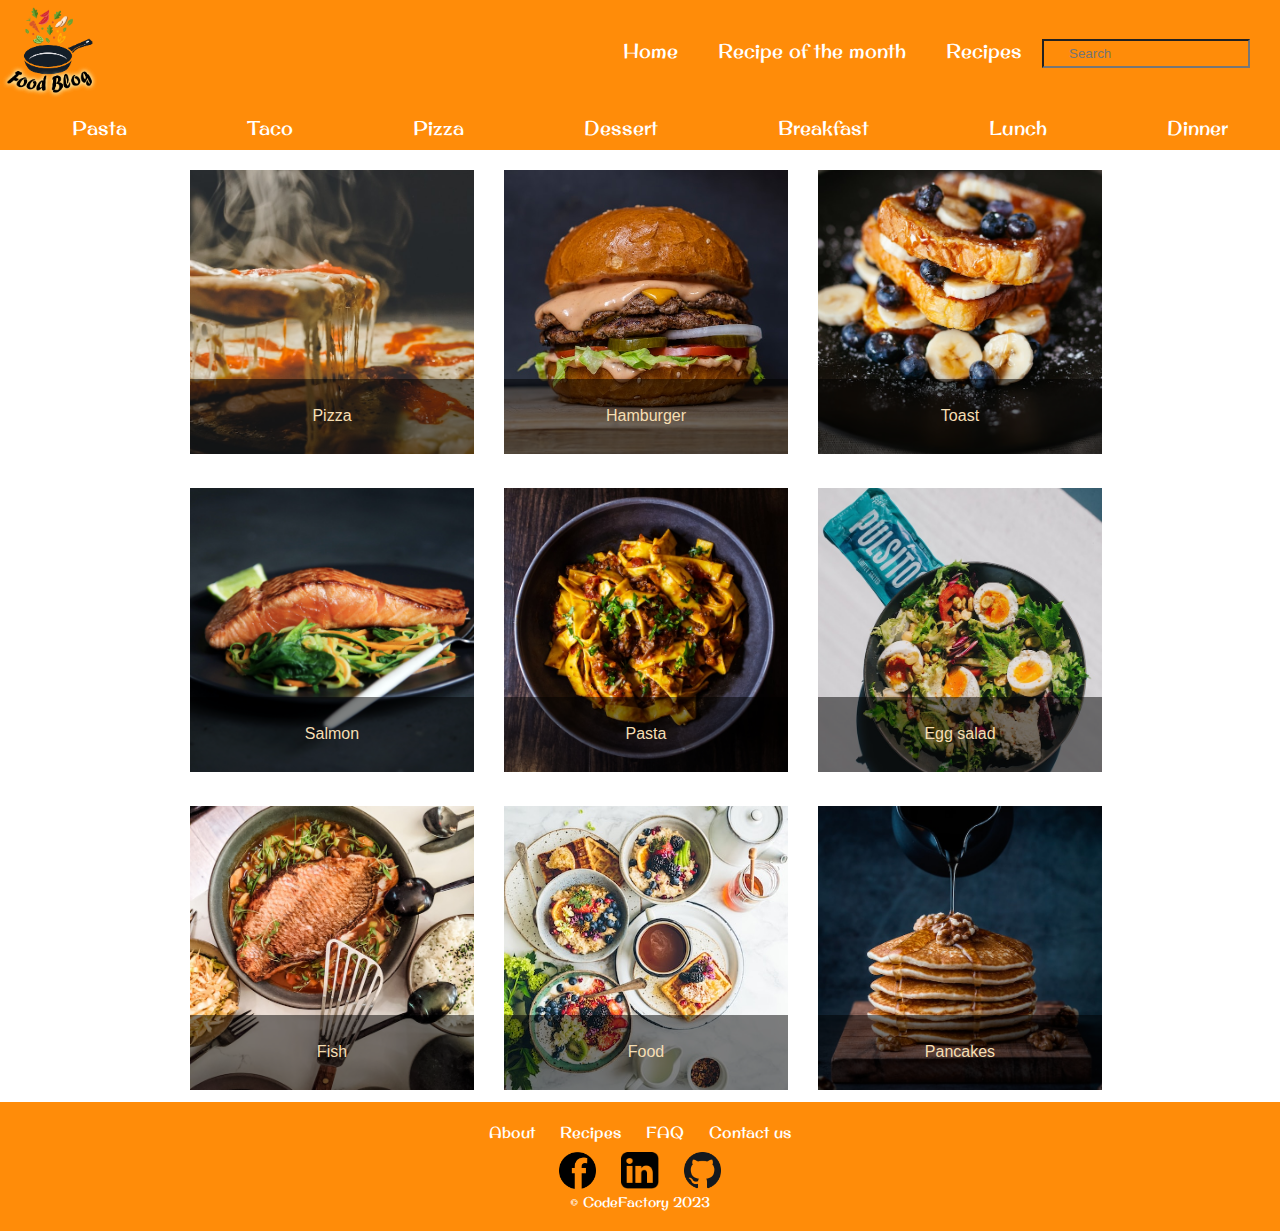
<file: index.html>
<!DOCTYPE html>
<html lang="en">

<head>
    <meta charset="UTF-8">
    <meta name="viewport" content="width=device-width, initial-scale=1.0">
    <title>Food Blog</title>
    <link rel="stylesheet" href="Styles/style.css">

    <!-- FONT -->
    <link rel="preconnect" href="https://fonts.googleapis.com">
    <link rel="preconnect" href="https://fonts.gstatic.com" crossorigin>
    <link href="https://fonts.googleapis.com/css2?family=Gloock&family=Happy+Monkey&family=Original+Surfer&display=swap"
        rel="stylesheet">

</head>

<body>

    <!-- NAV -->

    <div class="top">
        <div class="container">
            <div class="header">
                <div class="logo">
                    <img src="Images/logofb.png" alt="logo">
                </div>
                <div class="topnav">
                    <a href="index.html">Home</a>
                    <a href="recipeofthemonth.html">Recipe of the month</a>
                    <a href="">Recipes</a>
                    <div class="search">
                        <form action="/search/" target="_blank">
                            <input type="hidden" name="searchid" value="808327">
                            <input type="search" name="text" required placeholder="Search"
                                style="padding: 5px 2px 5px 25px; background: url('http://3.bp.blogspot.com/-4w14hQHr5yQ/Tgm6u7KwUkI/AAAAAAAACAI/Hu2poBOPx3g/s25/search.png') no-repeat scroll 0 50%;">
                        </form>
                    </div>
                </div>
            </div>
        </div>
        <div class="navbar">
            <ul>
                <li><a href="">Pasta</a></li>
                <li><a href="">Taco</a></li>
                <li><a href="">Pizza</a></li>
                <li><a href="">Dessert</a></li>
                <li><a href="">Breakfast</a></li>
                <li><a href="">Lunch</a></li>
                <li><a href="">Dinner</a></li>
            </ul>
        </div>
    </div>

    <!-- ENDE NAV -->

    <!-- Content -->


    <div class="grid-container">

        <div class="grid-item">
            <img src="Images/pizza.jpg" alt="pizza">
            <p class="picturetext1">Pizza</p>
        </div>

        <div class="grid-item">
            <img src="Images/hamburger.jpg" alt="hamburger">
            <p class="picturetext2">Hamburger</p>
        </div>

        <div class="grid-item">
            <img src="Images/toast.jpg" alt="toast">
            <p class="picturetext3">Toast</p>
        </div>

        <div class="grid-item">
            <img src="Images/salmon.jpg" alt="salmon">
            <p class="picturetext4">Salmon</p>
        </div>

        <div class="grid-item">
            <img src="Images/pasta.jpg" alt="pasta">
            <p class="picturetext5">Pasta</p>
        </div>

        <div class="grid-item">
            <img src="Images/eggsalad1.jpg" alt="eggsalad">
            <p class="picturetext6">Egg salad</p>
        </div>

        <div class="grid-item">
            <img src="Images/Fish.jpg" alt="fish">
            <p class="picturetext7">Fish</p>
        </div>

        <div class="grid-item">
            <img src="Images/food2.jpg" alt="food">
            <p class="picturetext8">Food</p>
        </div>

        <div class="grid-item">
            <img src="Images/pancakes.jpg" alt="pancakes">
            <p class="picturetext9">Pancakes</p>
        </div>

    </div>




    <!-- CONTEND END -->

    <!-- FOOTER -->

    <footer class="footer">
        <div class="footer-links">
            <a href="About.html">About</a>
            <a href="#">Recipes</a>
            <a href="#">FAQ</a>
            <a href="https://codefactory.wien/en/contact-en/">Contact us</a>
        </div>
        <div class="social-media-widgets">
            <a href="#"><img src="Images/facebook.png" alt="Facebook" width="3%"></a>
            <a href="#"><img src="Images/linkedin2.png" alt="LinkedIn" width="3%"></a>
            <a href="#"><img src="Images/github.png" alt="GitHub" width="3%"></a>
        </div>
        <div class="copyright">
            &copy; CodeFactory 2023
        </div>
    </footer>








</body>

</html>
</file>
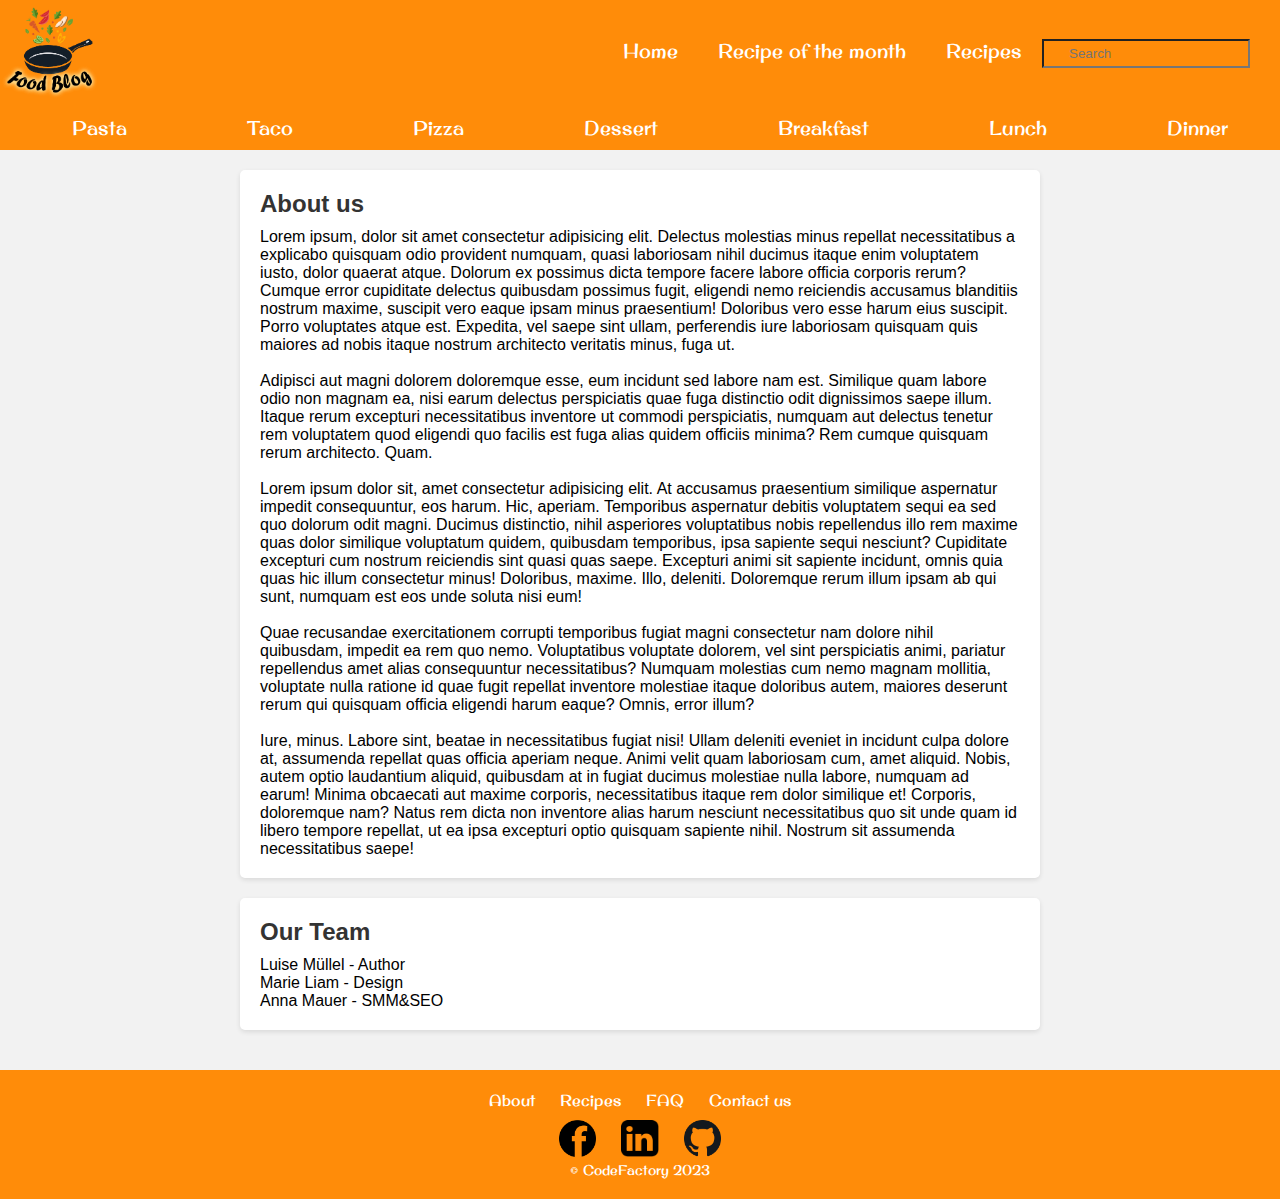
<file: About.html>
<!DOCTYPE html>
<html lang="en">

<head>
    <meta charset="UTF-8">
    <meta name="viewport" content="width=device-width, initial-scale=1.0">
    <title>About</title>

    <link rel="stylesheet" href="Styles/about.css">

    <!-- FONT -->
    <link rel="preconnect" href="https://fonts.googleapis.com">
    <link rel="preconnect" href="https://fonts.gstatic.com" crossorigin>
    <link href="https://fonts.googleapis.com/css2?family=Gloock&family=Happy+Monkey&family=Original+Surfer&display=swap"
        rel="stylesheet">

</head>

<body>
    <!-- NAV -->

    <div class="top">
        <div class="container">
            <div class="header">
                <div class="logo">
                    <img src="Images/logofb.png" alt="logo">
                </div>
                <div class="topnav">
                    <a href="index.html">Home</a>
                    <a href="recipeofthemonth.html">Recipe of the month</a>
                    <a href="">Recipes</a>
                    <div class="search">
                        <form action="/search/" target="_blank">
                            <input type="hidden" name="searchid" value="808327">
                            <input type="search" name="text" required placeholder="Search"
                                style="padding: 5px 2px 5px 25px; background: url('http://3.bp.blogspot.com/-4w14hQHr5yQ/Tgm6u7KwUkI/AAAAAAAACAI/Hu2poBOPx3g/s25/search.png') no-repeat scroll 0 50%;">
                        </form>
                    </div>
                </div>
            </div>
        </div>
        <div class="navbar">
            <ul>
                <li><a href="">Pasta</a></li>
                <li><a href="">Taco</a></li>
                <li><a href="">Pizza</a></li>
                <li><a href="">Dessert</a></li>
                <li><a href="">Breakfast</a></li>
                <li><a href="">Lunch</a></li>
                <li><a href="">Dinner</a></li>
            </ul>
        </div>
    </div>

    <!-- ENDE NAV -->

    <main>
        <div class="about">
            <h2>About us</h2>
            <p>Lorem ipsum, dolor sit amet consectetur adipisicing elit. Delectus molestias minus repellat
                necessitatibus a explicabo quisquam odio provident numquam, quasi laboriosam nihil ducimus itaque enim
                voluptatem iusto, dolor quaerat atque.
                Dolorum ex possimus dicta tempore facere labore officia corporis rerum? Cumque error cupiditate delectus
                quibusdam possimus fugit, eligendi nemo reiciendis accusamus blanditiis nostrum maxime, suscipit vero
                eaque ipsam minus praesentium!
                Doloribus vero esse harum eius suscipit. Porro voluptates atque est. Expedita, vel saepe sint ullam,
                perferendis iure laboriosam quisquam quis maiores ad nobis itaque nostrum architecto veritatis minus,
                fuga ut.</p>
            <br>
            <p> Adipisci aut magni dolorem doloremque esse, eum incidunt sed labore nam est. Similique quam labore odio
                non magnam ea, nisi earum delectus perspiciatis quae fuga distinctio odit dignissimos saepe illum.
                Itaque rerum excepturi necessitatibus inventore ut commodi perspiciatis, numquam aut delectus tenetur
                rem voluptatem quod eligendi quo facilis est fuga alias quidem officiis minima? Rem cumque quisquam
                rerum architecto. Quam.</p>
            <br>
            <p>Lorem ipsum dolor sit, amet consectetur adipisicing elit. At accusamus praesentium similique aspernatur
                impedit consequuntur, eos harum. Hic, aperiam. Temporibus aspernatur debitis voluptatem sequi ea sed quo
                dolorum odit magni.
                Ducimus distinctio, nihil asperiores voluptatibus nobis repellendus illo rem maxime quas dolor similique
                voluptatum quidem, quibusdam temporibus, ipsa sapiente sequi nesciunt? Cupiditate excepturi cum nostrum
                reiciendis sint quasi quas saepe.
                Excepturi animi sit sapiente incidunt, omnis quia quas hic illum consectetur minus! Doloribus, maxime.
                Illo, deleniti. Doloremque rerum illum ipsam ab qui sunt, numquam est eos unde soluta nisi eum!</p>
            <br>
            <p> Quae recusandae exercitationem corrupti temporibus fugiat magni consectetur nam dolore nihil quibusdam,
                impedit ea rem quo nemo. Voluptatibus voluptate dolorem, vel sint perspiciatis animi, pariatur
                repellendus amet alias consequuntur necessitatibus?
                Numquam molestias cum nemo magnam mollitia, voluptate nulla ratione id quae fugit repellat inventore
                molestiae itaque doloribus autem, maiores deserunt rerum qui quisquam officia eligendi harum eaque?
                Omnis, error illum?</p>
            <br>
            <p> Iure, minus. Labore sint, beatae in necessitatibus fugiat nisi! Ullam deleniti eveniet in incidunt culpa
                dolore at, assumenda repellat quas officia aperiam neque. Animi velit quam laboriosam cum, amet aliquid.
                Nobis, autem optio laudantium aliquid, quibusdam at in fugiat ducimus molestiae nulla labore, numquam ad
                earum! Minima obcaecati aut maxime corporis, necessitatibus itaque rem dolor similique et! Corporis,
                doloremque nam?
                Natus rem dicta non inventore alias harum nesciunt necessitatibus quo sit unde quam id libero tempore
                repellat, ut ea ipsa excepturi optio quisquam sapiente nihil. Nostrum sit assumenda necessitatibus
                saepe!</p>
        </div>

        <div class="team">
            <h2>Our Team</h2>
            <ul>
                <li>Luise Müllel - Author</li>
                <li>Marie Liam - Design</li>
                <li>Anna Mauer - SMM&SEO</li>
            </ul>
        </div>



    </main>

    <!-- FOOTER -->

    <footer class="footer">
        <div class="footer-links">
            <a href="About.html">About</a>
            <a href="#">Recipes</a>
            <a href="#">FAQ</a>
            <a href="https://codefactory.wien/en/contact-en/">Contact us</a>
        </div>
        <div class="social-media-widgets">
            <a href="#"><img src="Images/facebook.png" alt="Facebook" width="3%"></a>
            <a href="#"><img src="Images/linkedin2.png" alt="LinkedIn" width="3%"></a>
            <a href="#"><img src="Images/github.png" alt="GitHub" width="3%"></a>
        </div>
        <div class="copyright">
            &copy; CodeFactory 2023
        </div>
    </footer>






</body>

</html>
</file>
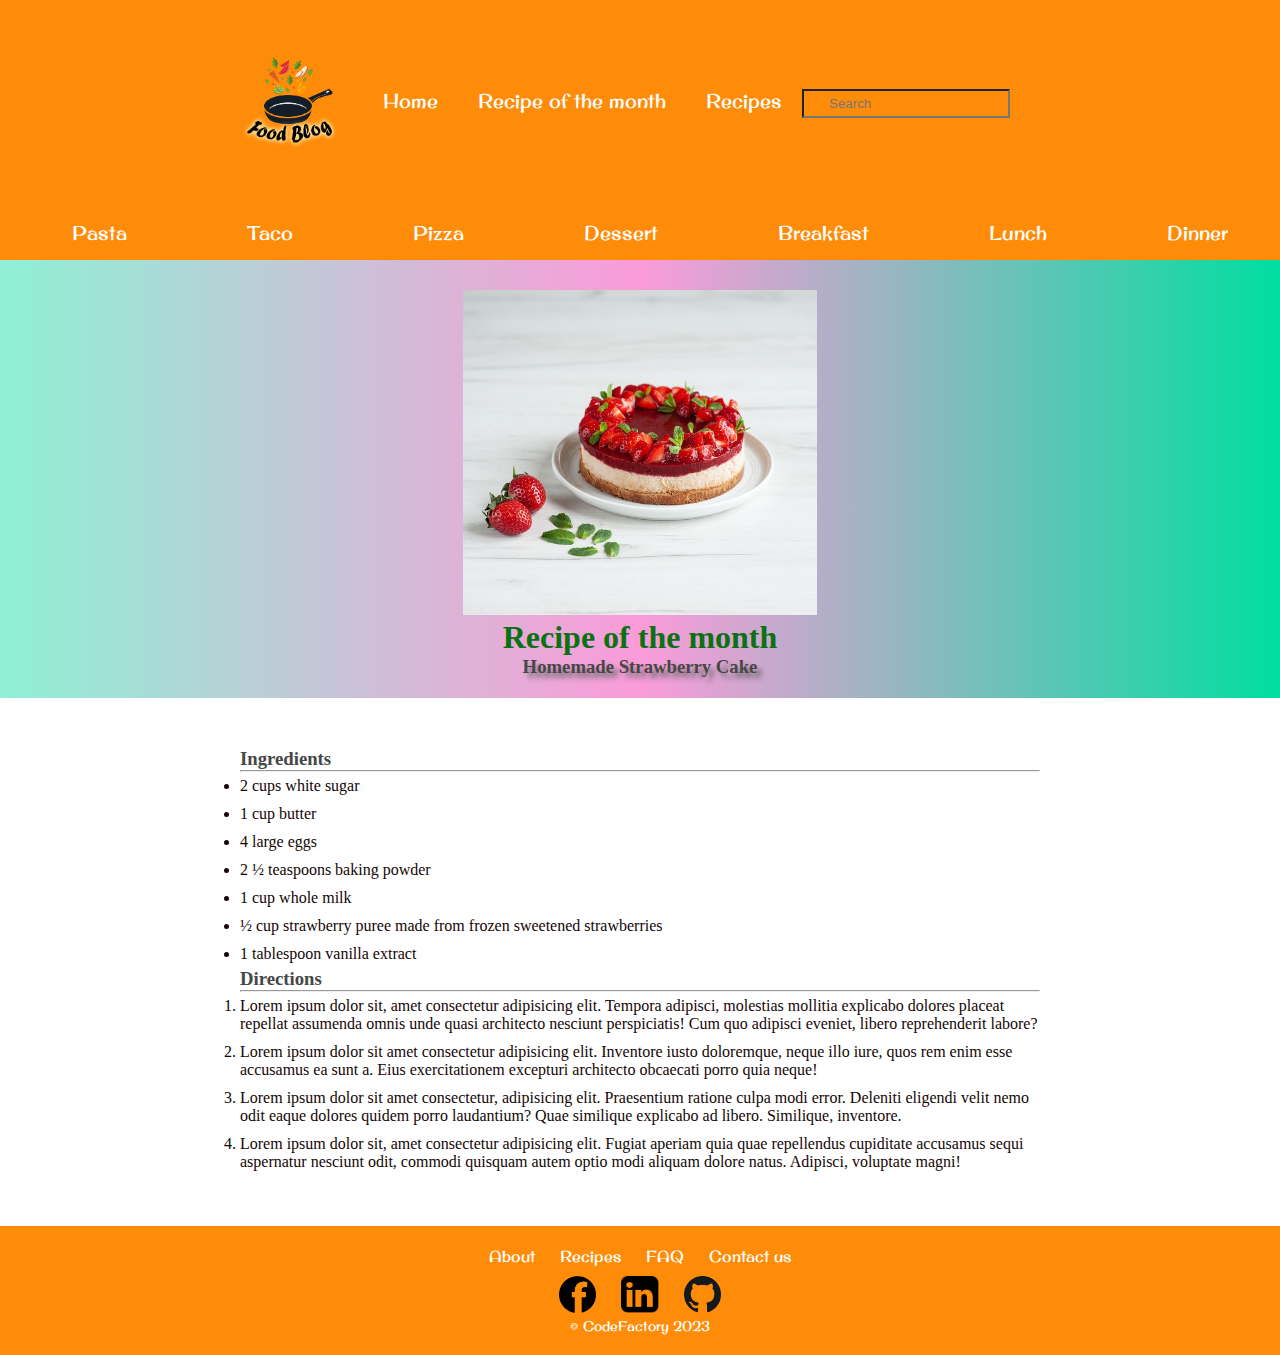
<file: recipeofthemonth.html>
<!DOCTYPE html>
<html lang="en">

<head>
    <meta charset="UTF-8">
    <meta name="viewport" content="width=device-width, initial-scale=1.0">
    <title>Recipe of the month</title>
    <link rel="stylesheet" href="Styles/recipe.css">

    <!-- FONT -->
    <link rel="preconnect" href="https://fonts.googleapis.com">
    <link rel="preconnect" href="https://fonts.gstatic.com" crossorigin>
    <link href="https://fonts.googleapis.com/css2?family=Gloock&family=Happy+Monkey&family=Original+Surfer&display=swap"
        rel="stylesheet">

</head>

<body>
    <!-- NAV -->

    <div class="top">
        <div class="container">
            <div class="header">
                <div class="logo">
                    <img src="Images/logofb.png" alt="logo">
                </div>
                <div class="topnav">
                    <a href="index.html">Home</a>
                    <a href="recipeofthemonth.html">Recipe of the month</a>
                    <a href="">Recipes</a>
                    <div class="search">
                        <form action="/search/" target="_blank">
                            <input type="hidden" name="searchid" value="808327">
                            <input type="search" name="text" required placeholder="Search"
                                style="padding: 5px 2px 5px 25px; background: url('http://3.bp.blogspot.com/-4w14hQHr5yQ/Tgm6u7KwUkI/AAAAAAAACAI/Hu2poBOPx3g/s25/search.png') no-repeat scroll 0 50%;">
                        </form>
                    </div>
                </div>
            </div>
        </div>
        <div class="navbar">
            <ul>
                <li><a href="">Pasta</a></li>
                <li><a href="">Taco</a></li>
                <li><a href="">Pizza</a></li>
                <li><a href="">Dessert</a></li>
                <li><a href="">Breakfast</a></li>
                <li><a href="">Lunch</a></li>
                <li><a href="">Dinner</a></li>
            </ul>
        </div>
    </div>

    <!-- ENDE NAV -->


    <div class="hero">
        <img src="Images/cake.jpg" alt="Cake">

        <h1>Recipe of the month</h1>
        <h3>Homemade Strawberry Cake</h3>

    </div>

    <main class="container">
        <div class="content">
            <h3>Ingredients</h3>

            <hr>
            <ul>
                <li>2 cups white sugar</li>
                <li>1 cup butter</li>
                <li>4 large eggs </li>
                <li>2 ½ teaspoons baking powder</li>
                <li>1 cup whole milk</li>
                <li>½ cup strawberry puree made from frozen sweetened strawberries</li>
                <li>1 tablespoon vanilla extract</li>

            </ul>

            <h3>Directions</h3>

            <hr>

            <ol>
                <li>Lorem ipsum dolor sit, amet consectetur adipisicing elit. Tempora adipisci, molestias mollitia
                    explicabo dolores placeat repellat assumenda omnis unde quasi architecto nesciunt perspiciatis! Cum
                    quo adipisci eveniet, libero reprehenderit labore?</li>
                <li>Lorem ipsum dolor sit amet consectetur adipisicing elit. Inventore iusto doloremque, neque illo
                    iure, quos rem enim esse accusamus ea sunt a. Eius exercitationem excepturi architecto obcaecati
                    porro quia neque!</li>
                <li>Lorem ipsum dolor sit amet consectetur, adipisicing elit. Praesentium ratione culpa modi error.
                    Deleniti eligendi velit nemo odit eaque dolores quidem porro laudantium? Quae similique explicabo ad
                    libero. Similique, inventore.</li>
                <li>Lorem ipsum dolor sit, amet consectetur adipisicing elit. Fugiat aperiam quia quae repellendus
                    cupiditate accusamus sequi aspernatur nesciunt odit, commodi quisquam autem optio modi aliquam
                    dolore natus. Adipisci, voluptate magni!</li>
            </ol>

        </div>



    </main>
    </div>




    <!-- FOOTER -->

    <footer class="footer">
        <div class="footer-links">
            <a href="About.html">About</a>
            <a href="#">Recipes</a>
            <a href="#">FAQ</a>
            <a href="https://codefactory.wien/en/contact-en/">Contact us</a>
        </div>
        <div class="social-media-widgets">
            <a href="#"><img src="Images/facebook.png" alt="Facebook" width="3%"></a>
            <a href="#"><img src="Images/linkedin2.png" alt="LinkedIn" width="3%"></a>
            <a href="#"><img src="Images/github.png" alt="GitHub" width="3%"></a>
        </div>
        <div class="copyright">
            &copy; CodeFactory 2023
        </div>
    </footer>


</body>

</html>
</file>
<file: Styles/style.css>
* {
  margin: 0;
  padding: 0;
}

:root {
  --bg-color: rgb(255, 140, 9);
  --font-family: "Original Surfer", "Gloock", "Happy Monkey", cursive;
}

.header {
  display: flex;
  align-items: center;
  color: white;
  width: 100%;
}

.logo img {
  width: 100px;
}

.header a {
  text-decoration: none;
  color: white;
  margin: 0 20px;
}

.header form {
  margin-left: auto;
}

.navbar ul {
  list-style-type: none;
  display: flex;
  justify-content: center;
}

.navbar a {
  text-decoration: none;
  color: rgb(255, 255, 255);
  padding: 10px 20px;
  margin: 0 40px;
}

.navbar {
  display: flex;
  justify-content: space-around;
  width: 100%;
  padding: 10px;
}

.container {
  width: 100%;
}

.top {
  width: 100%;
  background-color: var(--bg-color);
  position: relative;
  font-size: 20px;
  font-family: var(--font-family);
}

.topnav {
  width: 100%;
  display: flex;
  justify-content: flex-end;
  margin-right: 30px;
  font-family: "Original Surfer", "Gloock", "Happy Monkey", cursive;
}

.logo {
  max-width: 400px;
}

body {
  margin: 0;
  padding: 0;
  font-family: Arial, sans-serif;
}

.grid-container {
  display: grid;
  grid-template-columns: repeat(3, 1fr);
  grid-gap: 30px;
  max-width: 900px;
  margin: 0 auto;
  padding: 20px;
}

.grid-item {
  width: 100%;
  position: relative;
  aspect-ratio: 1/1;
}

.grid-item img {
  width: 100%;
  height: 100%;
  -o-object-fit: cover;
     object-fit: cover;
}

.picturetext1, .picturetext9, .picturetext8, .picturetext7, .picturetext6, .picturetext5, .picturetext4, .picturetext3, .picturetext2 {
  position: absolute;
  color: wheat;
  background-color: rgba(0, 0, 0, 0.5);
  width: 80%;
  text-align: center;
  padding: 10%;
  bottom: 1.5%;
  left: 0;
}

.footer {
  background-color: var(--bg-color);
  color: white;
  padding: 20px;
  text-align: center;
  font-family: var(--font-family);
}

.footer a {
  color: white;
  text-decoration: none;
  margin: 0 10px;
}

.footer .footer-links {
  margin-bottom: 10px;
}

.footer .social-media-widgets {
  margin-bottom: 10px;
}

.footer .social-media-widgets a {
  margin: 0 10px;
}

.footer .copyright {
  font-size: 14px;
}

.social-media-widgets {
  display: inline;
  width: 100px;
}

@media screen and (min-width: 768px) {
  .grid-container {
    grid-template-columns: repeat(3, 1fr);
  }
  .grid-item {
    width: 100%;
    position: relative;
    aspect-ratio: 1/1;
  }
  .picturetext1,
  .picturetext2,
  .picturetext3,
  .picturetext4,
  .picturetext5,
  .picturetext6,
  .picturetext7,
  .picturetext8,
  .picturetext9 {
    position: absolute;
    color: wheat;
    background-color: rgba(0, 0, 0, 0.5);
    width: 80%;
    text-align: center;
    padding: 10%;
    bottom: 1.5%;
    left: 0;
  }
}
@media screen and (max-width: 767px) {
  .grid-container {
    grid-template-columns: 1fr;
  }
  .grid-item {
    width: 100%;
    position: relative;
    aspect-ratio: 1/1;
    margin-bottom: 20px;
  }
  .picturetext1,
  .picturetext2,
  .picturetext3,
  .picturetext4,
  .picturetext5,
  .picturetext6,
  .picturetext7,
  .picturetext8,
  .picturetext9 {
    position: absolute;
    color: wheat;
    background-color: rgba(0, 0, 0, 0.5);
    width: 80%;
    text-align: center;
    padding: 10%;
    bottom: 1.5%;
    left: 0;
  }
}/*# sourceMappingURL=style.css.map */
</file>
<file: Styles/about.css>
* {
  margin: 0;
  padding: 0;
}

:root {
  --bg-color: rgb(255, 140, 9);
  --font-family: "Original Surfer", "Gloock", "Happy Monkey", cursive;
}

.header {
  display: flex;
  align-items: center;
  color: white;
  width: 100%;
}

.logo img {
  width: 100px;
}

.header a {
  text-decoration: none;
  color: white;
  margin: 0 20px;
}

.header form {
  margin-left: auto;
}

.navbar ul {
  list-style-type: none;
  display: flex;
  justify-content: center;
}

.navbar a {
  text-decoration: none;
  color: rgb(255, 255, 255);
  padding: 10px 20px;
  margin: 0 40px;
}

.navbar {
  display: flex;
  justify-content: space-around;
  width: 100%;
  padding: 10px;
}

.container {
  width: 100%;
}

.top {
  width: 100%;
  background-color: var(--bg-color);
  position: relative;
  font-size: 20px;
  font-family: var(--font-family);
}

.topnav {
  width: 100%;
  display: flex;
  justify-content: flex-end;
  margin-right: 30px;
  font-family: "Original Surfer", "Gloock", "Happy Monkey", cursive;
}

.logo {
  max-width: 400px;
}

body {
  font-family: Verdana, Geneva, Tahoma, sans-serif;
  background-color: #f2f2f2;
}

header {
  background-color: #333;
  color: white;
  text-align: center;
  padding: 20px;
}

header h1 {
  margin-bottom: 10px;
}

nav a {
  color: white;
  text-decoration: none;
  margin: 0 10px;
}

main {
  max-width: 800px;
  margin: 0 auto;
  padding: 20px;
}

.about,
.team {
  background-color: white;
  padding: 20px;
  margin-bottom: 20px;
  border-radius: 5px;
  box-shadow: 0 2px 5px rgba(0, 0, 0, 0.1);
}

.about h2,
.team h2 {
  color: #333;
  margin-bottom: 10px;
}

.team ul {
  list-style: none;
  padding-left: 0;
}

.footer {
  background-color: var(--bg-color);
  color: white;
  padding: 20px;
  text-align: center;
  font-family: var(--font-family);
}

.footer a {
  color: white;
  text-decoration: none;
  margin: 0 10px;
}

.footer .footer-links {
  margin-bottom: 10px;
}

.footer .social-media-widgets {
  margin-bottom: 10px;
}

.footer .social-media-widgets a {
  margin: 0 10px;
}

.footer .copyright {
  font-size: 14px;
}

.social-media-widgets {
  display: inline;
  width: 100px;
}/*# sourceMappingURL=about.css.map */
</file>
<file: Styles/recipe.css>
* {
  margin: 0;
  padding: 0;
}

:root {
  --bg-color: rgb(255, 140, 9);
  --font-family: "Original Surfer", "Gloock", "Happy Monkey", cursive;
}

.header {
  display: flex;
  align-items: center;
  color: white;
  width: 100%;
}

.logo img {
  width: 100px;
}

.header a {
  text-decoration: none;
  color: white;
  margin: 0 20px;
}

.header form {
  margin-left: auto;
}

.navbar ul {
  list-style-type: none;
  display: flex;
  justify-content: center;
}

.navbar a {
  text-decoration: none;
  color: rgb(255, 255, 255);
  padding: 10px 20px;
  margin: 0 40px;
}

.navbar {
  display: flex;
  justify-content: space-around;
  width: 100%;
  padding: 10px;
}

.container {
  width: 100%;
}

.top {
  width: 100%;
  background-color: var(--bg-color);
  position: relative;
  font-size: 20px;
  font-family: var(--font-family);
}

.topnav {
  width: 100%;
  display: flex;
  justify-content: flex-end;
  margin-right: 30px;
  font-family: "Original Surfer", "Gloock", "Happy Monkey", cursive;
}

.logo {
  max-width: 400px;
}

.container {
  width: 100%;
  max-width: 800px;
  padding: 50px;
  margin: 0 auto;
  padding-left: 50px;
  padding-right: 50px;
}

p {
  color: #140606;
}

li {
  color: #140606;
  padding-top: 5px;
  padding-bottom: 5px;
}

header {
  text-align: center;
}

h1 {
  color: #0b7112;
}

h2 {
  color: #3998A3;
}

h3 {
  color: #474747;
}

.hero {
  background: rgb(0, 222, 160);
  background: linear-gradient(90deg, rgba(0, 222, 160, 0.4431897759) 0%, rgba(246, 19, 165, 0.4235819328) 50%, rgb(0, 222, 160) 100%);
  text-align: center;
  padding-left: 50px;
  padding-right: 50px;
  padding-top: 30px;
  padding-bottom: 20px;
}

.hero h3 {
  text-shadow: 5px 5px 5px #6b6b6b;
}

.hero img {
  width: 30%;
}

.hero h2 {
  text-shadow: 5px 5px 5px #6b6b6b;
}

.footer {
  background-color: var(--bg-color);
  color: white;
  padding: 20px;
  text-align: center;
  font-family: var(--font-family);
}

.footer a {
  color: white;
  text-decoration: none;
  margin: 0 10px;
}

.footer .footer-links {
  margin-bottom: 10px;
}

.footer .social-media-widgets {
  margin-bottom: 10px;
}

.footer .social-media-widgets a {
  margin: 0 10px;
}

.footer .copyright {
  font-size: 14px;
}

.social-media-widgets {
  display: inline;
  width: 100px;
}/*# sourceMappingURL=recipe.css.map */
</file>
